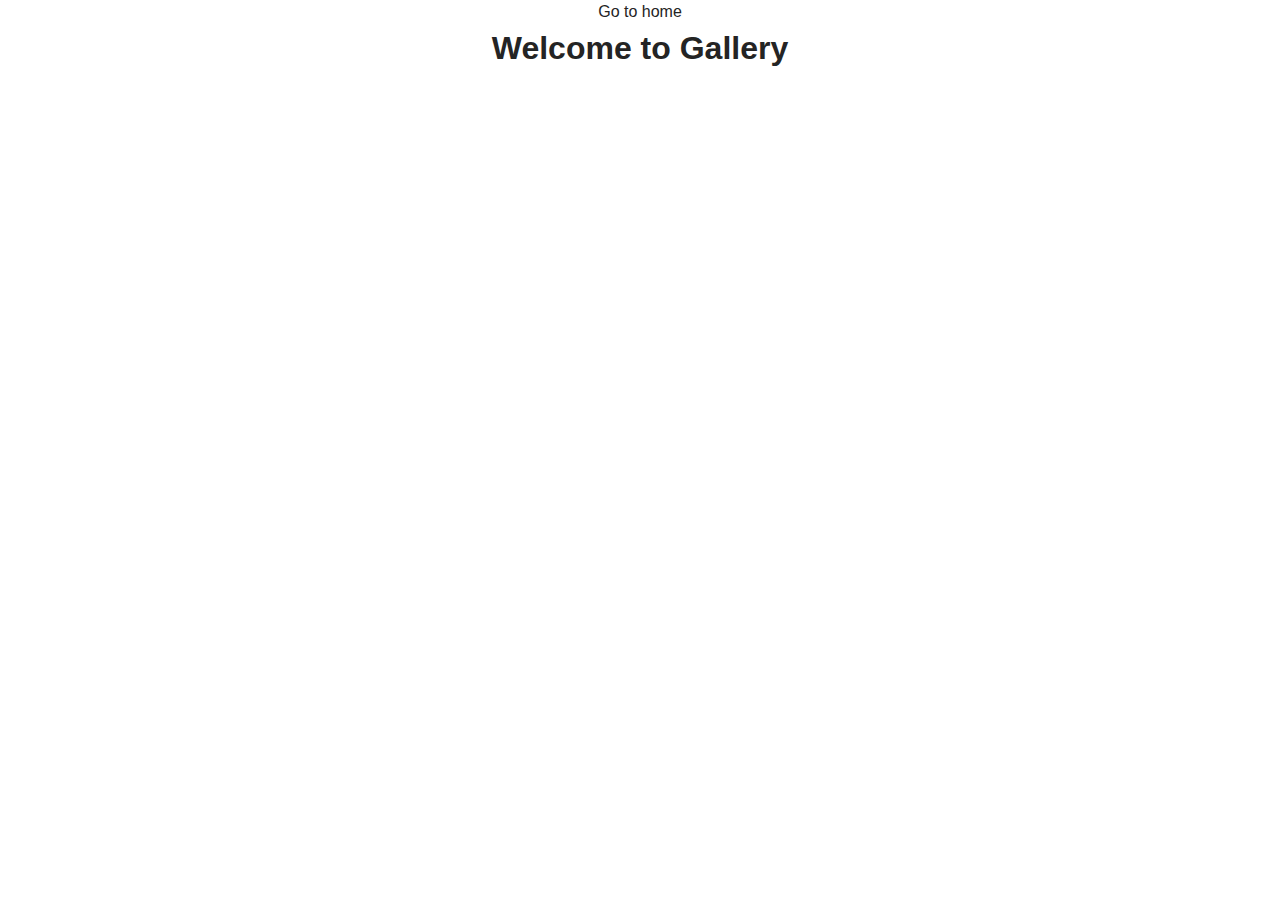
<file: src/1-gallery.html>
<!DOCTYPE html>
<html lang="en">
  <head>
    <meta charset="UTF-8" />
    <meta http-equiv="X-UA-Compatible" content="IE=edge" />
    <meta name="viewport" content="width=device-width, initial-scale=1.0" />
    <title>Gallery</title>
    <link rel="stylesheet" href="./css/styles.css" />
  </head>
  <body>

    <a href="./index.html">Go to home</a>
    <h1>Welcome to Gallery</h1>

    <main>
      <div class="container">
        <ul class="gallery"></ul>
      </div>
    </main>
    <script type="module" src="./js/1-gallery.js"></script>
  </body>
</html>
</file>
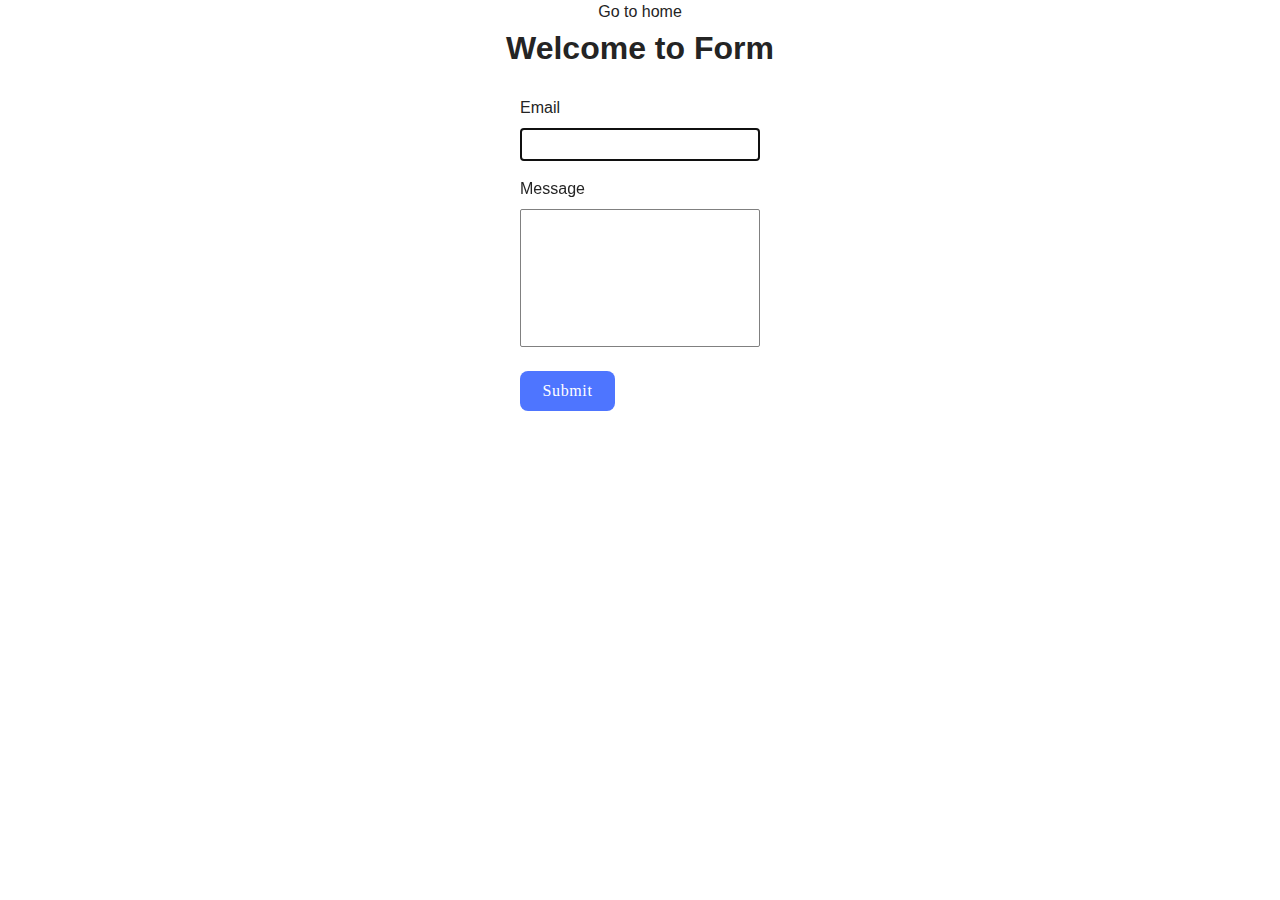
<file: src/2-form.html>
<!DOCTYPE html>
<html lang="en">
  <head>
    <meta charset="UTF-8" />
    <meta http-equiv="X-UA-Compatible" content="IE=edge" />
    <meta name="viewport" content="width=device-width, initial-scale=1.0" />
    <title>Form</title>
    <link rel="stylesheet" href="./css/styles.css" />
  </head>
  <body>
    <a href="./index.html">Go to home</a>
    <h1>Welcome to Form</h1>
    <main>
      <div class="container">
        <form class="feedback-form" autocomplete="off">
          <label>
            Email
            <input type="email" name="email" autofocus />
          </label>
          <label>
            Message
            <textarea name="message" rows="8"></textarea>
          </label>
          <button type="submit">Submit</button>
        </form>
      </div>
    </main>
    <script type="module" src="./js/2-form.js"></script>
  </body>
</html>
</file>
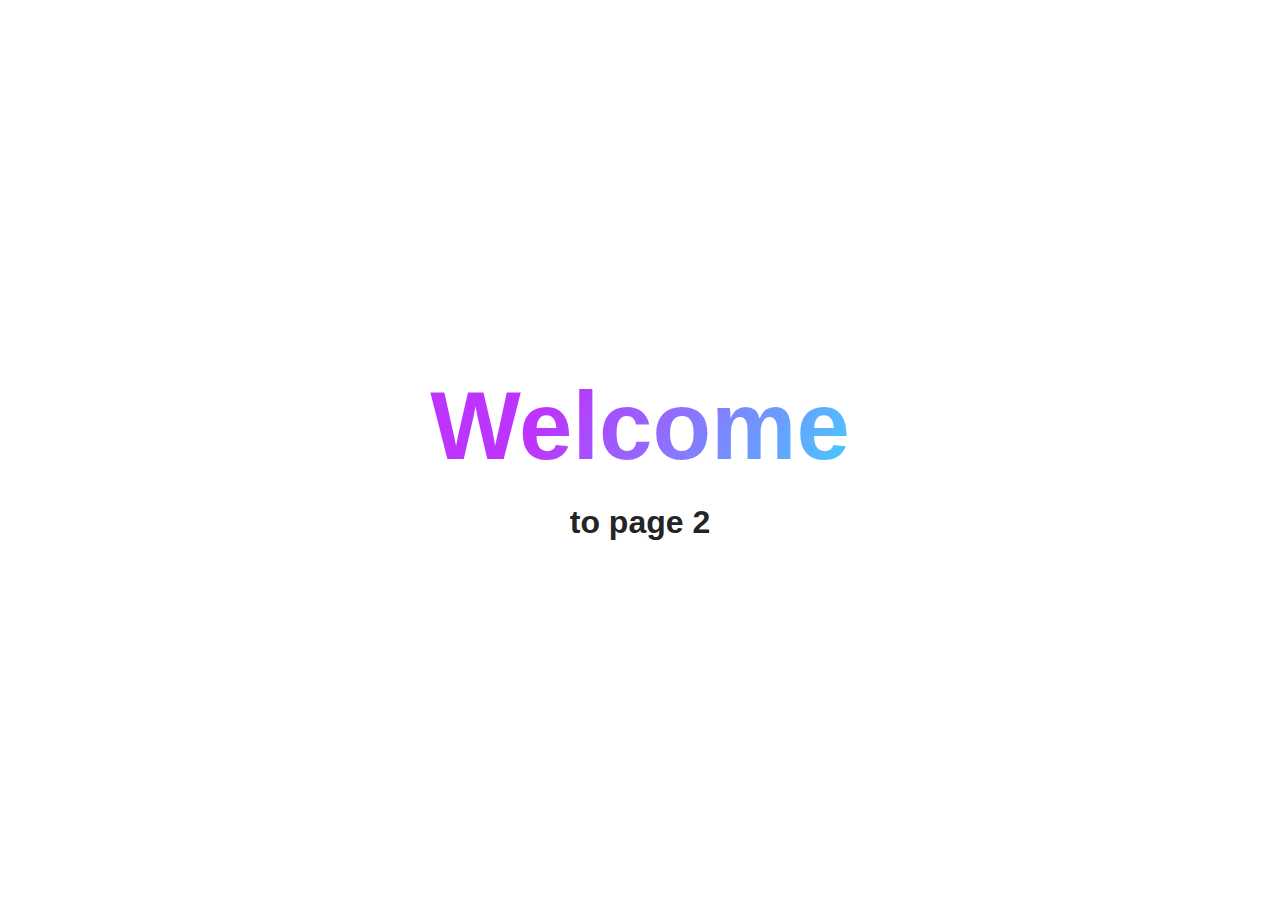
<file: src/page-2.html>
<!DOCTYPE html>
<html lang="en">
  <head>
    <meta charset="UTF-8" />
    <meta http-equiv="X-UA-Compatible" content="IE=edge" />
    <meta name="viewport" content="width=device-width, initial-scale=1.0" />
    <title>Page 2</title>
    <link rel="stylesheet" href="./css/styles.css" />
  </head>
  <body>
    <load
      src="./partials/header.html"
      icon-path="./img/sprite.svg#logo"
      highlight-act="active"
    />

    <main>
      <div class="container">
        <h1 class="main-title">
          <span class="main-title-gradient">Welcome</span> to page 2
        </h1>
        <load src="./partials/back-link.html" />
      </div>
    </main>

    <load src="./partials/footer.html" />
  </body>
</html>
</file>
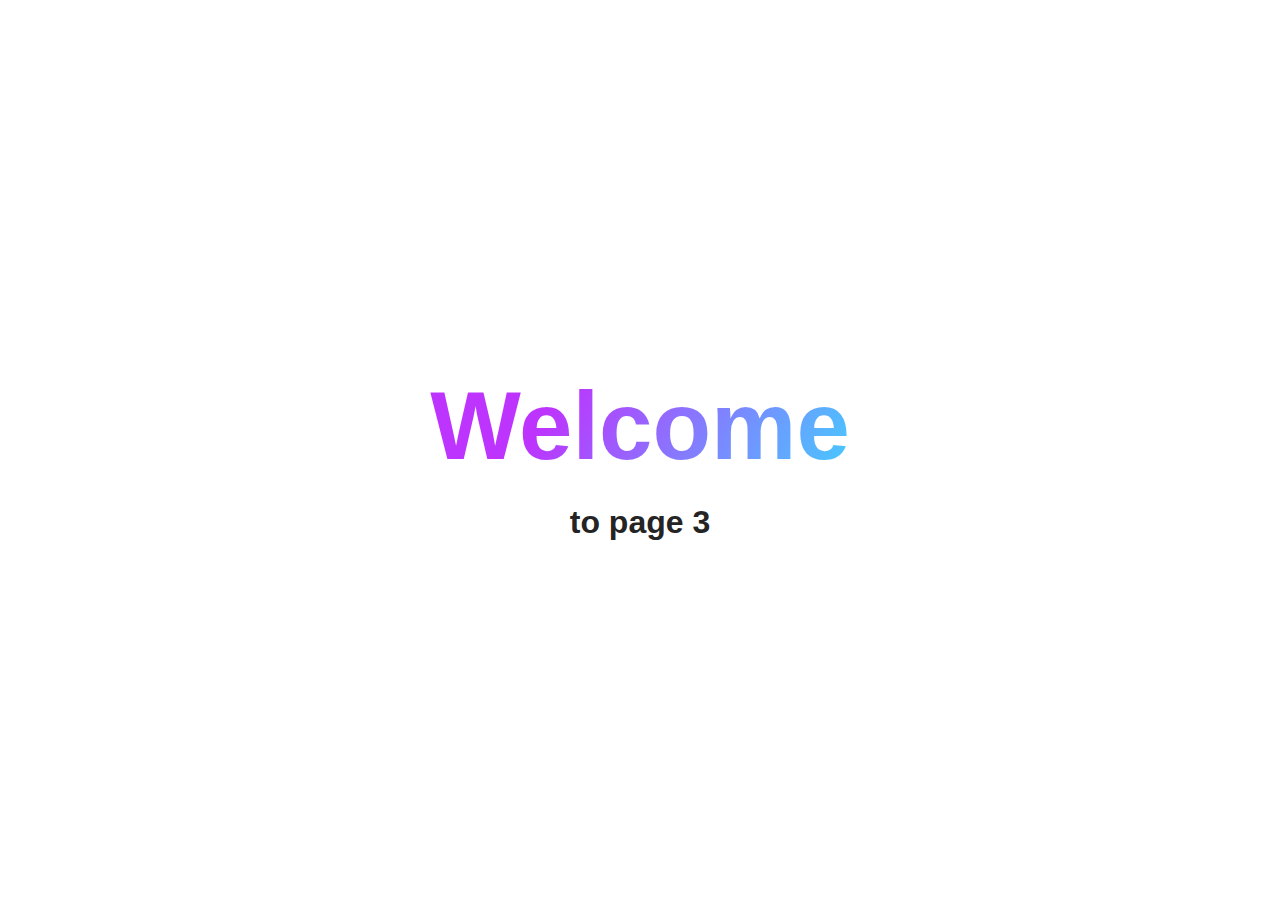
<file: src/page-3.html>
<!DOCTYPE html>
<html lang="en">
  <head>
    <meta charset="UTF-8" />
    <meta http-equiv="X-UA-Compatible" content="IE=edge" />
    <meta name="viewport" content="width=device-width, initial-scale=1.0" />
    <title>Page 3</title>
    <link rel="stylesheet" href="./css/styles.css" />
  </head>
  <body>
    <load
      src="./partials/header.html"
      icon-path="./img/sprite.svg#logo"
      highlight-curr="active"
    />

    <main>
      <div class="container">
        <h1 class="main-title">
          <span class="main-title-gradient">Welcome</span> to page 3
        </h1>
        <load src="./partials/back-link.html" />
      </div>
    </main>

    <load src="./partials/footer.html" />
  </body>
</html>
</file>
<file: src/css/styles.css>
/**
  |============================
  | include css partials with
  | default @import url()
  |============================
*/
/* Common styles */
@import url('./reset.css');
@import url('./base.css');
@import url('./container.css');
@import url('./animations.css');

/* Sections style */
@import url('./header.css');
@import url('./vite-promo.css');
@import url('./badges.css');
@import url('./back-link.css');
@import url('./footer.css');


* {
  box-sizing: border-box;
}

body {
  display: flex;
  justify-content: center;
  align-items: center;
  /* height: 100vh; */
  margin: 0;
  font-family: Arial, sans-serif;
}

.gallery {
  display: flex;
  flex-wrap: wrap;
  gap: 16px;
  list-style: none;
  padding: 0;
  margin: 0;
}

.gallery-item {
  width: calc((100% - 32px) / 3);
}

.gallery-image {
  display: block;
  width: 100%;
  height: auto;
  border-radius: 8px;
}

/*  */

.feedback-form {
  padding: 24px;
  display: flex;
  flex-direction: column;
}

label {
  margin-bottom: 8px;
  display: flex;
  flex-direction: column;
  text-align: left;
}

input {
  margin-top: 8px;
  margin-bottom: 8px;
  border-radius: 2px;
  border: 1px solid #808080;
}


textarea {
  margin-top: 8px;
  margin-bottom: 16px;
  border-radius: 2px;
  border: 1px solid #808080;
  resize: none;
  padding: 8px 16px;
}

form button {
  width: 95px;
  border: none;
  background-color: #4E75FF;
  color: white;
  font-family: Montserrat;
  font-size: 16px;
  font-weight: 500;
  line-height: 24px;
  letter-spacing: 0.04em;
  border-radius: 8px;
  padding-top: 8px;
  padding-bottom: 8px;
}

form button:hover {
  background-color: #6C8CFF;
}

form input {
  padding: 8px 16px;
}
</file>
